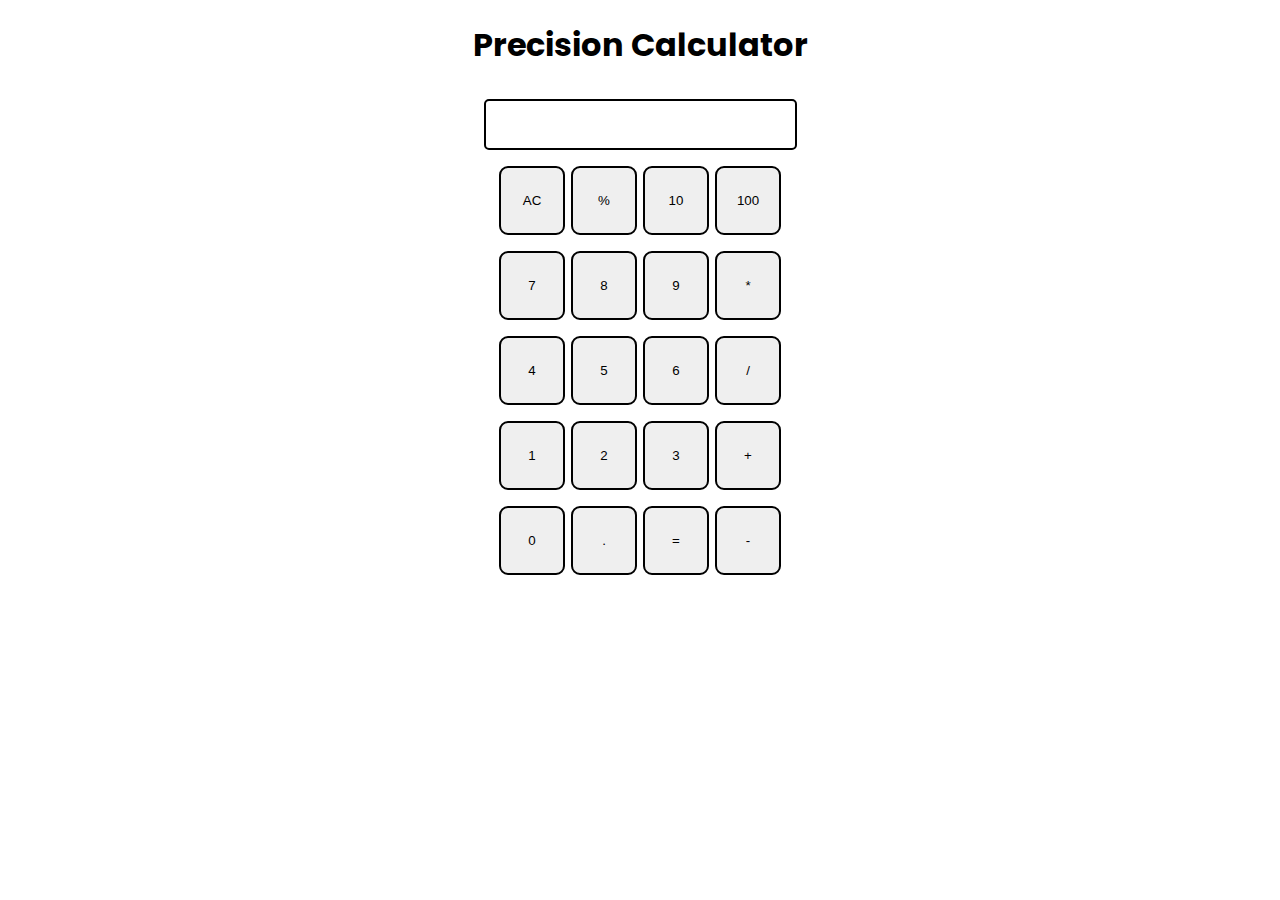
<file: index.html>
<!DOCTYPE html>
<html lang="en">
<head>
    <meta charset="UTF-8">
    <meta name="viewport" content="width=device-width, initial-scale=1.0">
    <title>Calculator</title>
    <link rel="stylesheet" href="style.css">
    <link rel="stylesheet" href="utils.css">
</head>
<body> 
    <h1 class="text-center">Precision Calculator</h1>
    <div class="container mx-auto flex flex-col items-center">
        <div class="row">
            <input type="text" class="input">
        </div>
        <div class="row">
            <button class="button">AC</button>
            <button class="button">%</button>
            <button class="button">10</button>
            <button class="button">100</button>

        </div>
        <div class="row">
            <button class="button">7</button>
            <button class="button">8</button>
            <button class="button">9</button>
            <button class="button">*</button>

        </div>
         <div class="row">
            <button class="button">4</button>
            <button class="button">5</button>
            <button class="button">6</button>
            <button class="button">/</button>

        </div>
         <div class="row">
            <button class="button">1</button>
            <button class="button">2</button>
            <button class="button">3</button>
            <button class="button">+</button>

        </div>
         <div class="row">
            <button class="button">0</button>
            <button class="button">.</button>
            <button class="button">=</button>
            <button class="button">-</button>

        </div>
    
    </div>





    <script src="index.js"></script>
</body>
</html>
</file>
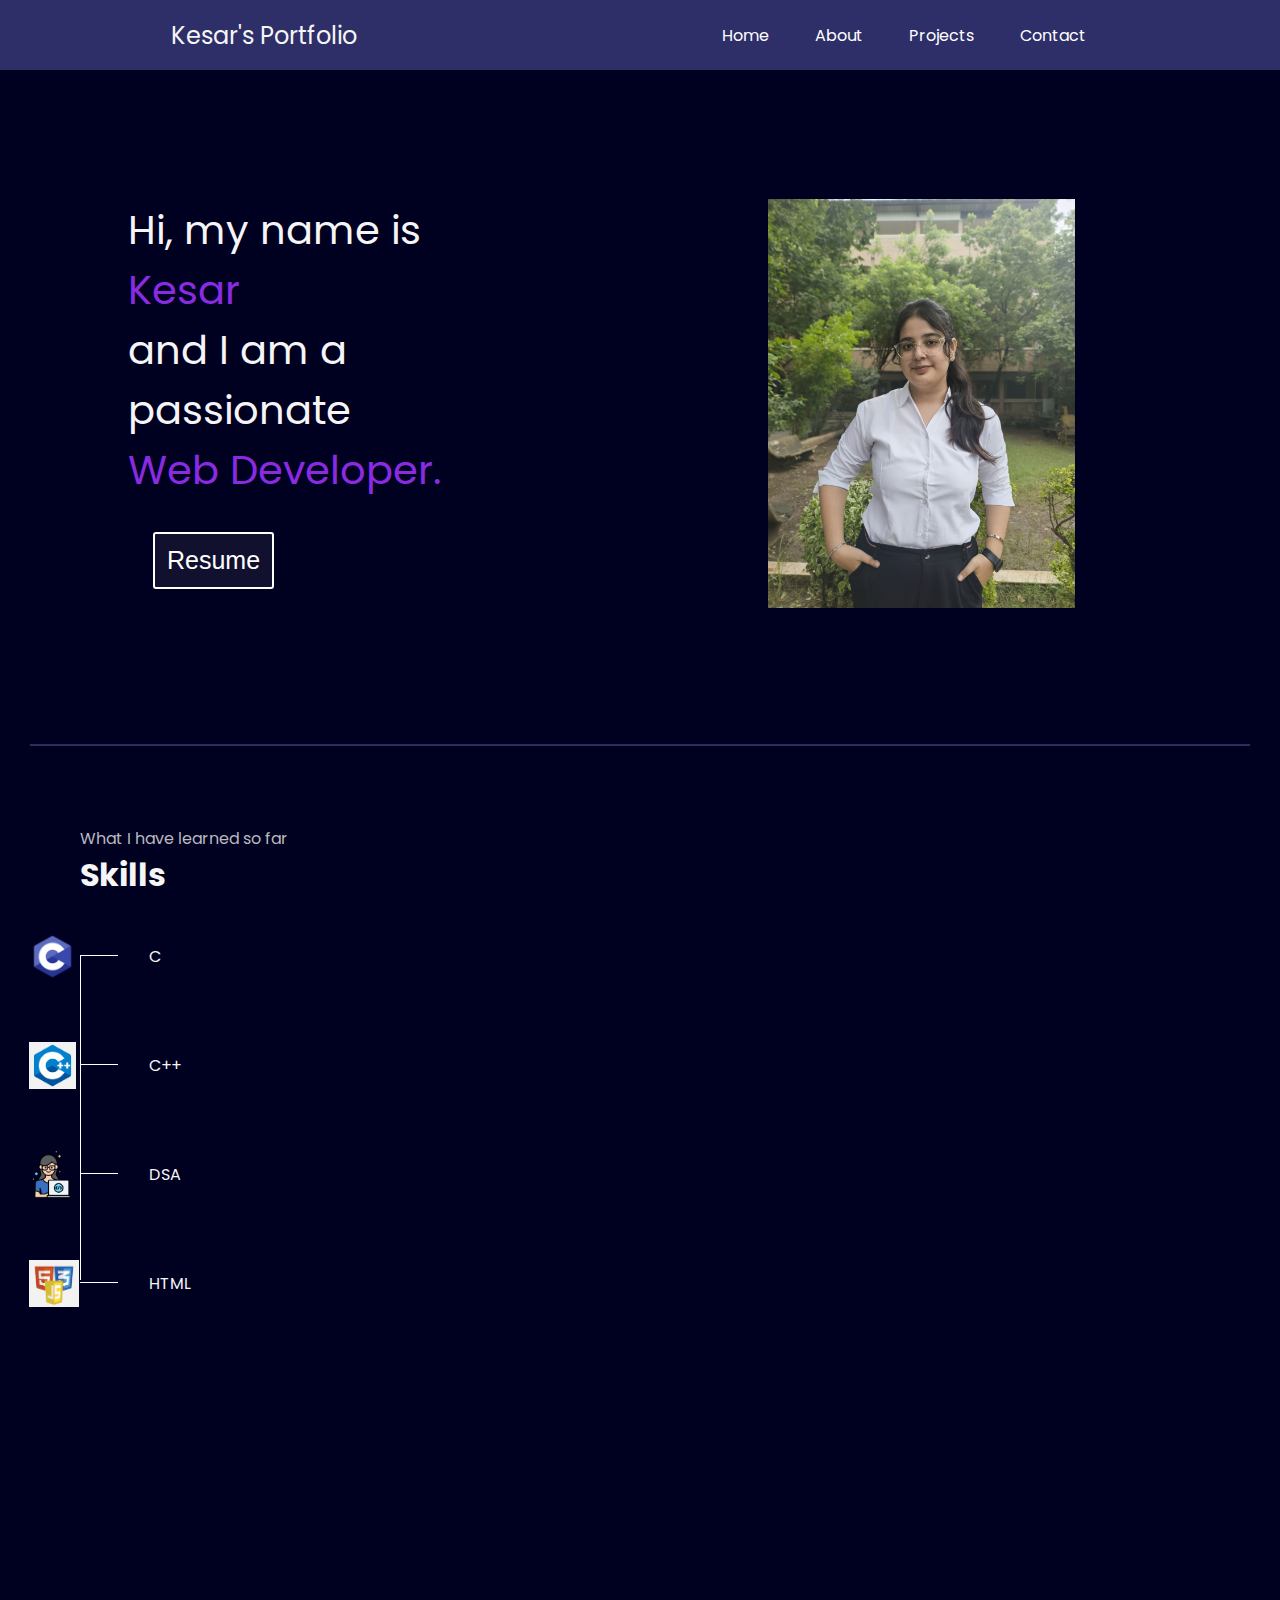
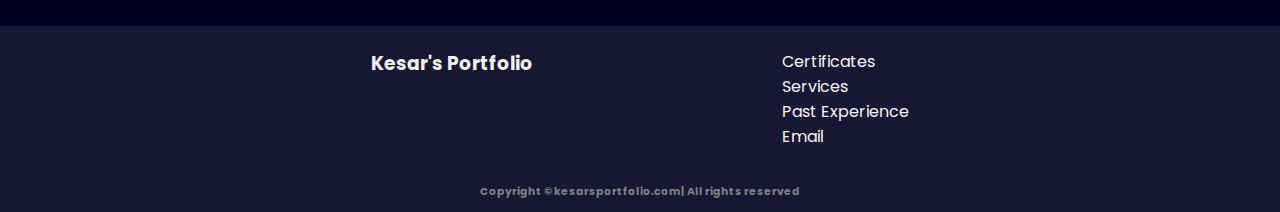
<file: Portfolio/index.html>
<!DOCTYPE html>
<html lang="en">

<head>
    <meta charset="UTF-8">
    <meta name="viewport" content="width=device-width, initial-scale=1.0">
    <title>Portfolio Website</title>
    <link rel="preconnect" href="https://fonts.googleapis.com">
    <link rel="preconnect" href="https://fonts.gstatic.com" crossorigin>
    <link
        href="https://fonts.googleapis.com/css2?family=Poppins:ital,wght@0,100;0,200;0,300;0,400;0,500;0,600;0,700;0,800;0,900;1,100;1,200;1,300;1,400;1,500;1,600;1,700;1,800;1,900&display=swap"
        rel="stylesheet">
    <link rel="preconnect" href="https://fonts.googleapis.com">
    <link rel="preconnect" href="https://fonts.gstatic.com" crossorigin>
    <link
        href="https://fonts.googleapis.com/css2?family=Poppins:ital,wght@0,100;0,200;0,300;0,400;0,500;0,600;0,700;0,800;0,900;1,100;1,200;1,300;1,400;1,500;1,600;1,700;1,800;1,900&display=swap"
        rel="stylesheet">


    <style>
        * {
            margin: 0;
            padding: 0;
        }

        body {
            background-color: rgb(0, 0, 33);
            color: whitesmoke;
            font-family: 'Poppins', sans-serif;
        }

        nav {
            display: flex;
            justify-content: space-around;
            align-items: center;
            height: 70px;
            background-color: rgb(46, 46, 104);
        }

        nav ul {
            display: flex;
            justify-content: center;
        }

        nav ul li {
            margin: 0 23px;
            list-style: none;
        }

        nav ul li a {
            text-decoration: none;
            color: white;
        }

        nav ul li a:hover {
            color: rgb(124, 124, 183);
        }

        .left {
            font-size: 1.5rem;
        }

        .firstSection {
            display: flex;
            justify-content: space-around;
            align-items: center;
            margin: 60px 0;
        }

        .firstSection>div {
            width: 30%;
        }

        .leftSection {
            font-size: 2.5rem;
            margin: 70px 0;
        }
        .leftSection .button{
            padding: 25px;
        
        }
        .leftSection .btn{
            padding: 12px;
            background-color: rgb(17, 17, 47);
           border: 2px solid white; 
            border-radius: 3px;
            color: rgb(255, 255, 255);
            font-size: 25px;
            cursor: pointer;
            
        }
        .leftSection a{
            text-decoration: none;
            color: white;
        }
       

        .rightSection img {
            width: 80%;
            margin: 50px 0;
        }

        .purple {
            color: blueviolet;
        }

        .secondSection {
            margin: 80px;
            max-width: 50vh;
            height: 80vh;

        }

        main hr {
            border: 0;
            background-color: rgb(44, 44, 94);
            height: 0.1rem;
            margin: 30px 30px;
        }

        .secondSection h1 {
            font-size: 2rem;
        }

        .white {
            color: rgb(185, 185, 191);

        }

        .secondSection .box {
            background-color: white;
            width: 0.1vw;
            height: 325px;
            margin: 56px 0;


        }

        .secondSection .horizontal {
            background-color: white;
            width: 3vw;
            height: 0.009vw;
            display: flex;
            margin: 42px 0;


        }

        .horizontal-title {
            position: relative;
            top: -53px;
            right: -69px;
        }

        .top {
            width: 50px;
            height: 47px;
            position: relative;
            top: -22px;
            right: 51px;
        }

        footer {
            background-color: rgb(23, 23, 51);
        } 

        .footer {
            display: flex;
            padding: 23px 122px;
            justify-content: space-evenly ;
        }
        .footer ul{
            list-style: none;
        }
        footer .footer-rights{
            text-align: center;
            color: gray;
            padding: 12px;
        }
    
    </style>
</head>

<body>
    <header>
        <nav>
            <div class="left">Kesar's Portfolio </div>
            <div class="right">
                <ul>
                    <li><a href="./">Home</a></li>
                    <li><a href="./">About</a></li>
                    <li><a href="./">Projects</a></li>
                    <li><a href="./">Contact</a></li>
                </ul>
            </div>

            </div>

        </nav>
    </header>
    <main>
        <section class="firstSection">
            <div class="leftSection"> Hi, my name is <spam class="purple">Kesar</spam>
                <div>
                    and I am a passionate <div><span class="purple">Web Developer.</span> </div>
                </div>
                <div class="button">
                <button class="btn"><a href="./resume.pdf">Resume</a></button>
                </div>

            </div>
            <div class="rightSection">
                <img src="./1000108565 (1).jpg" alt="img">

            </div>
        </section>
        <hr>
        <section class="secondSection">
            <span class="white">What I have learned so far</span>
            <h1> Skills </h1>
            <div class="box">
                <div class="horizontal">
                    <img src="./c.png" alt="c" class="top">
                </div>
                <div class="horizontal-title">C</div>

                <div class="horizontal">
                    <img src="./c++.png" alt="c++" class="top">
                </div>
                <div class="horizontal-title">C++</div>

                <div class="horizontal">
                    <img src="./dsa.png" alt="dsa" class="top">
                </div>
                <div class="horizontal-title">DSA</div>


                <div class="horizontal">
                    <img class="top" src="./web.png" alt="html">
                </div>
                <div class="horizontal-title">HTML</div>
            </div>
            </div>
            </div>
        </section>

    </main>
    <footer>
        <div class="footer">
            <div class="footer-first">
                <h3>Kesar's Portfolio</h3>
            </div>
            <div class="footer-second">
                <ul>
                    <li>Certificates</li>
                    <li>Services</li>
                    <li>Past Experience</li>
                    <li>Email</li>
                </ul>
            </div>
        </div>
        <div class="footer-rights">
            <h6>Copyright &#xA9kesarsportfolio.com| All rights reserved</h6>

        </div>
    </footer>



</body>

</html>
</file>
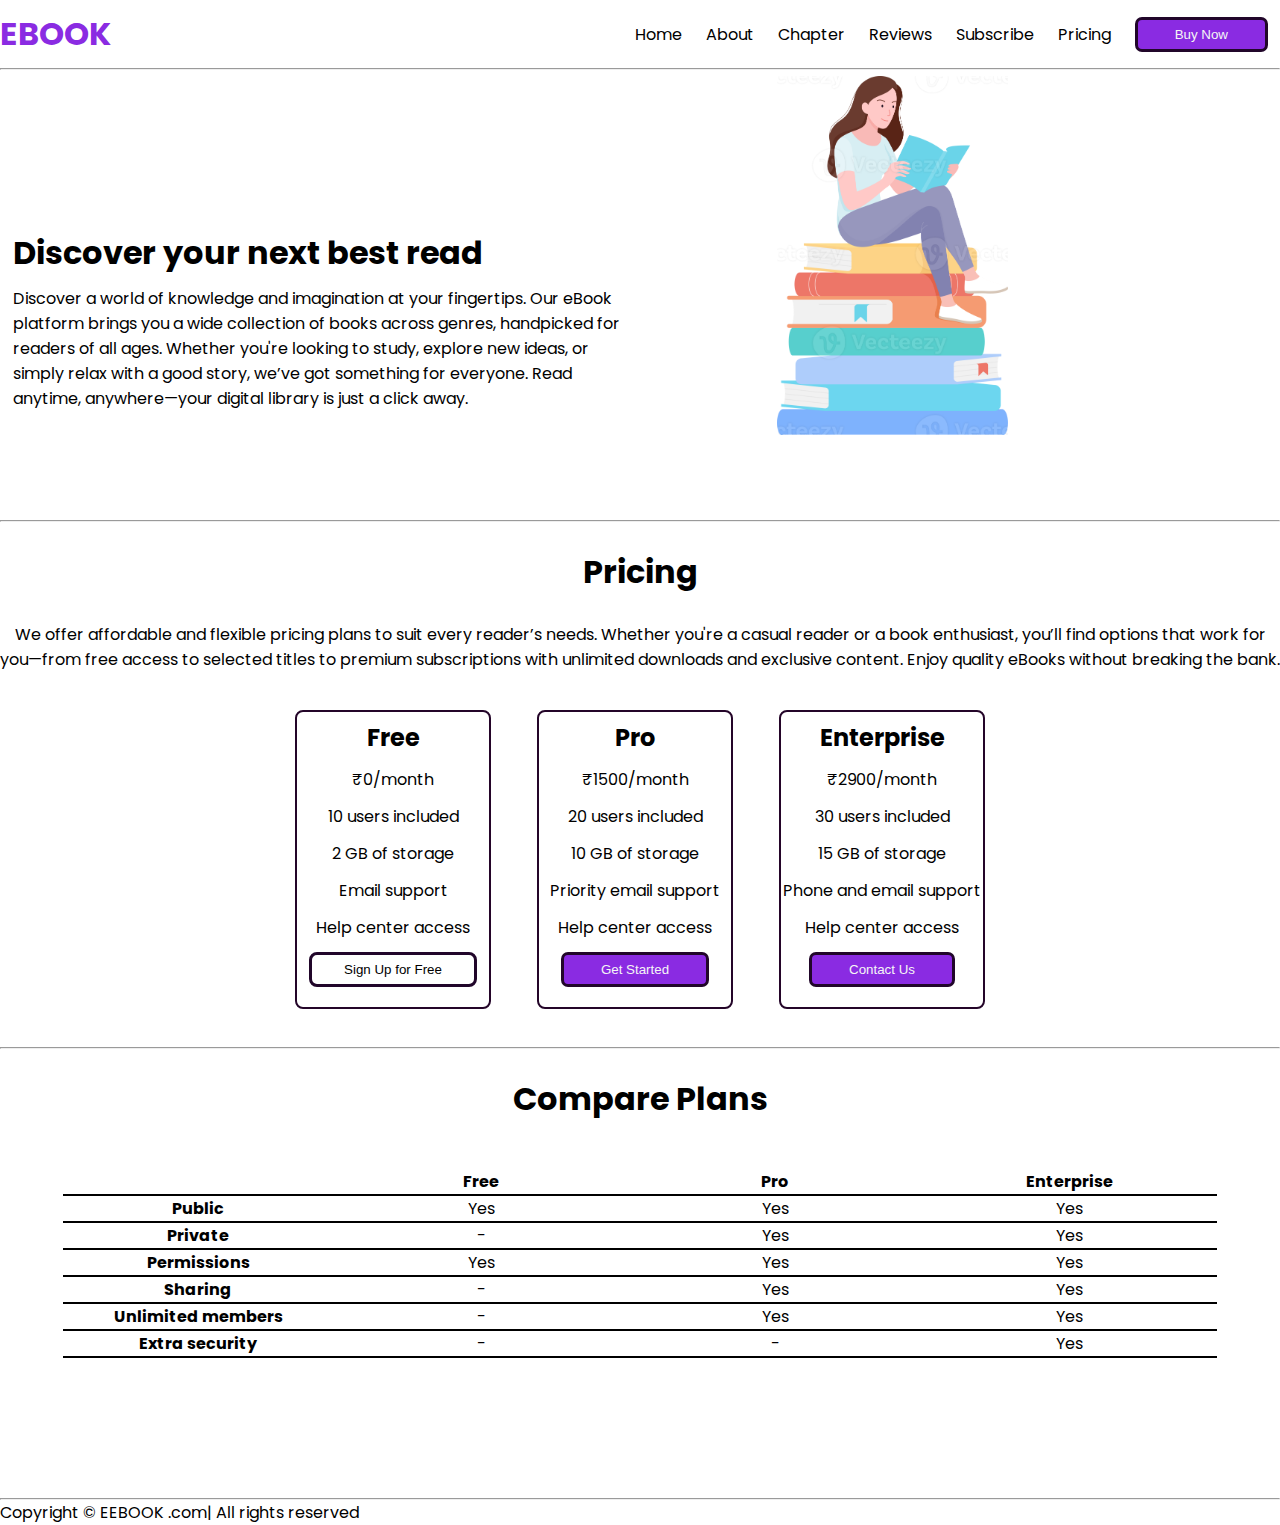
<file: Landing/Landing.html>
<!DOCTYPE html>
<html lang="en">

<head>
    <meta charset="UTF-8">
    <meta name="viewport" content="width= , initial-scale=1.0">
    <title>Document</title>
    <link rel="stylesheet" href="style.css">
    <link rel="stylesheet" href="utils.css">


</head>

<body>
    <div class="container mx-auto">
        <header>
            <nav class="flex justify-between">
                <div class="font-bold  flex items-center text-blue">EBOOK </div>
                <ul class="navbar flex items-center">
                    <li>Home</li>
                    <li>About</li>
                    <li>Chapter</li>
                    <li>Reviews</li>
                    <li>Subscribe</li>
                    <li>Pricing</li>
                    <li><button class="btn1">Buy Now</button></li>
                </ul>
            </nav>
            <hr>

        </header>
        <main class="min-h-screen ">
            <section class="section1">
                <div class="flex items-center">
                    <div class="topleft flex justify-center flex-col px-2">

                        <h1 class="my-1">Discover your next best read</h1>
                        <p>Discover a world of knowledge and imagination at your fingertips. Our eBook platform brings
                            you a wide collection of books across genres, handpicked for readers of all ages. Whether
                            you're looking to study, explore new ideas, or simply relax with a good story, we’ve got
                            something for everyone. Read anytime, anywhere—your digital library is just a click away.

                        </p>
                    </div>
                    <div class="topright overflow-hidden">
                        <img src="./bookwomen.png" alt="book">
                    </div>
                </div>
            </section>
            <hr>
            <section class="text-center my-2">
                <h1>Pricing</h1>
                <p class="my-2">We offer affordable and flexible pricing plans to suit every reader’s needs. Whether
                    you're a casual reader or a book enthusiast, you’ll find options that work for you—from free access
                    to selected titles to premium subscriptions with unlimited downloads and exclusive content. Enjoy
                    quality eBooks without breaking the bank.</p>
                <div class="boxes flex justify-center ">
                    <div class="box">
                        <h2>Free</h2>
                        <ul>
                            <li>₹0/month</li>
                            <li>10 users included</li>
                            <li>2 GB of storage</li>
                            <li>Email support</li>
                            <li>Help center access</li>
                            <li><button class="btn">Sign Up for Free</button></li>
                        </ul>
                    </div>
                    <div class="box">
                        <h2>Pro</h2>
                        <ul>
                            <li>₹1500/month</li>
                            <li>20 users included</li>
                            <li>10 GB of storage</li>
                            <li>Priority email support</li>
                            <li>Help center access</li>
                            <li><button class="btn1">Get Started</button></li>
                        </ul>
                    </div>
                    <div class="box">
                        <h2>Enterprise</h2>
                        <ul>
                            <li>₹2900/month</li>
                            <li>30 users included</li>
                            <li>15 GB of storage</li>
                            <li>Phone and email support</li>
                            <li>Help center access</li>
                            <li><button class="btn1">Contact Us</button></li>

                        </ul>
                    </div>
                </div>
            </section>
            <hr>
            <section class="section3">
                <h1 class="text-center my-2">Compare Plans</h1>
                <div class="container plantable">
                    <table class="table text-center">
                        <thead>
                            <tr>
                                <th></th>
                                <th>Free</th>
                                <th>Pro</th>
                                <th>Enterprise</th>
                            </tr>
                        </thead>
                        <tbody>
                            <tr>
                                <th scope="row" class="text-start">Public</th>
                                <td>Yes</td>
                                <td>Yes</td>
                                <td>Yes</td>
                            </tr>
                            <tr>
                                <th scope="row" class="text-start">Private</th>
                                <td>-</td>
                                <td>Yes</td>
                                <td>Yes</td>
                            </tr>
                        </tbody>
                        <tbody>
                            <tr>
                                <th scope="row" class="text-start">Permissions</th>
                                <td>Yes</td>
                                <td>Yes</td>
                                <td>Yes</td>
                            </tr>
                            <tr>
                                <th scope="row" class="text-start">Sharing</th>
                                <td>-</td>
                                <td>Yes</td>
                                <td>Yes</td>
                            </tr>
                            <tr>
                                <th scope="row" class="text-start">Unlimited members</th>
                                <td>-</td>
                                <td>Yes</td>
                                <td>Yes</td>
                            </tr>
                            <tr>
                                <th scope="row" class="text-start">Extra security</th>
                                <td>-</td>
                                <td>-</td>
                                <td>Yes</td>
                            </tr>
                        </tbody>
                    </table>

            </section>
        </main>
        <hr>
        <footer>
            Copyright &copy; EEBOOK .com| All rights reserved
        </footer>
    </div>

</body>

</html>
</file>
<file: style.css>
@import url('https://fonts.googleapis.com/css2?family=Poppins:ital,wght@0,100;0,200;0,300;0,400;0,500;0,600;0,700;0,800;0,900;1,100;1,200;1,300;1,400;1,500;1,600;1,700;1,800;1,900&family=Ubuntu:ital,wght@0,300;0,400;0,500;0,700;1,300;1,400;1,500;1,700&display=swap');
body{
    font-family:"Poppins", sans-serif; 
}
.button {
    padding: 25px;
    margin: 0 3px;
    border: 2px solid black;
    border-radius: 9px;
    cursor: pointer;
    width: 66px;
    align-items: center;
    display: flex;
    align-items: center;
    justify-content: center;
}

.row {
    margin: 8px 0;
    width: 50vw;
    display: flex;
    align-items: center;
    justify-content: center;
   
}

.row input {
    font-size: 23.5px;
    margin: 0px;
    padding: 10px 0;
    border: 2px solid black;
    border-radius: 5px;
    
}
</file>
<file: utils.css>
.text-center{
    text-align: center;

}
.bg-red{
    background: red;
}
.mx-auto{
    margin: auto;
}
.flex{ 
    display: flex;
}
.flex-col{
    flex-direction: column;
}
.items-center{
    align-items: center;
}
</file>
<file: Landing/style.css>
@import url('https://fonts.googleapis.com/css2?family=Poppins:ital,wght@0,100;0,200;0,300;0,400;0,500;0,600;0,700;0,800;0,900;1,100;1,200;1,300;1,400;1,500;1,600;1,700;1,800;1,900&family=Ubuntu:ital,wght@0,300;0,400;0,500;0,700;1,300;1,400;1,500;1,700&display=swap');

* {
    margin: 0;
    padding: 0;
}

.container {
    max-width: 800vh;
    font-family: "Poppins", sans-serif;

}

.navbar {
    display: flex;
    height: 68px;
    
}

.navbar li {
    list-style: none;
    margin: 0 12px;

}
.section1{
    height: 50vh;
}
.topleft{ 
    width: 50%;


}
.topright{ 
    width: 50%;
     height: 50vh;

}
img{
    height: 359px;
    margin: 6px 124px;
}
.logo{
    width:45px ;
    height: 92px;
    align-self: start;
}
.section2{
    padding-left: 63px;
    padding-right: 63px;
}
.section2 h1{
    font-size: 2rem;
}
.box{
    padding: 8px 0;
    margin: 12px 23px;
    min-width: 15vw;
    border: 2px solid rgb(36, 5, 41);
    text-align: center;
    border-radius: 8px;
}
.box ul{
    list-style: none;
}
.box ul li{
    margin: 12px 2px
}
.btn1{
    padding: 7px 37px;
    border: 3px solid rgb(33, 6, 42);
    border-radius: 7px;
    color: whitesmoke;
    cursor: pointer;
    background-color: blueviolet;
}
.plantable{
    display: flex;
    justify-content:center;
    align-items: center;
}
.section3 table{
    width: 100%;
    margin-bottom: 140px;
    margin-top: 20px;
    padding: 15px 0;
    border-collapse: collapse;
}
.section3 table th{
    
    border-bottom: 2px solid black;
    
}
.section3 table td{
    width: 23vw;
    border-bottom: 2px solid black;
    
}

.section2 h1{
    font-size: 2.5rem;
}
.section3{
    padding-left: 63px;
    padding-right: 63px;
}
.footer{
    padding: 23px;
    text-align: center;
}
</file>
<file: Landing/utils.css>
.min-h-screen {
      min-height: 100vh;
  }

  .bg-red {
      background-color: red;
  }

  .flex {
      display: flex;
      
  }

  .items-center {
      align-items: center;
  }

  .justify-between{
      justify-content:space-between;
  }
  .justify-center{
      justify-content:center;
  }
  .flex-col{
    flex-direction: column;
  }
  .font-bold{
    font-weight: bolder;
    font-size: xx-large;
  }
  .section2 p{
    text-align: center;
    padding: 0 8vw;
  }
  .my-1{
    margin-top: 50px;
    margin-bottom: 9px;
  }
  .my-2{
    margin-top: 26px;
    margin-bottom: 26px;
  }
  .px-2{
    padding-left:13px ;
    padding-right: 13px;
  }
  .text-blue{
    color: blueviolet;
  }
  .btn{
    padding: 7px 32px;
    border: 3px solid rgb(33, 6, 42);
    border-radius: 8px;
    color: solid black;
    cursor: pointer;
    background-color: white;
  }
  .text-center{
    text-align: center;
   }
</file>
